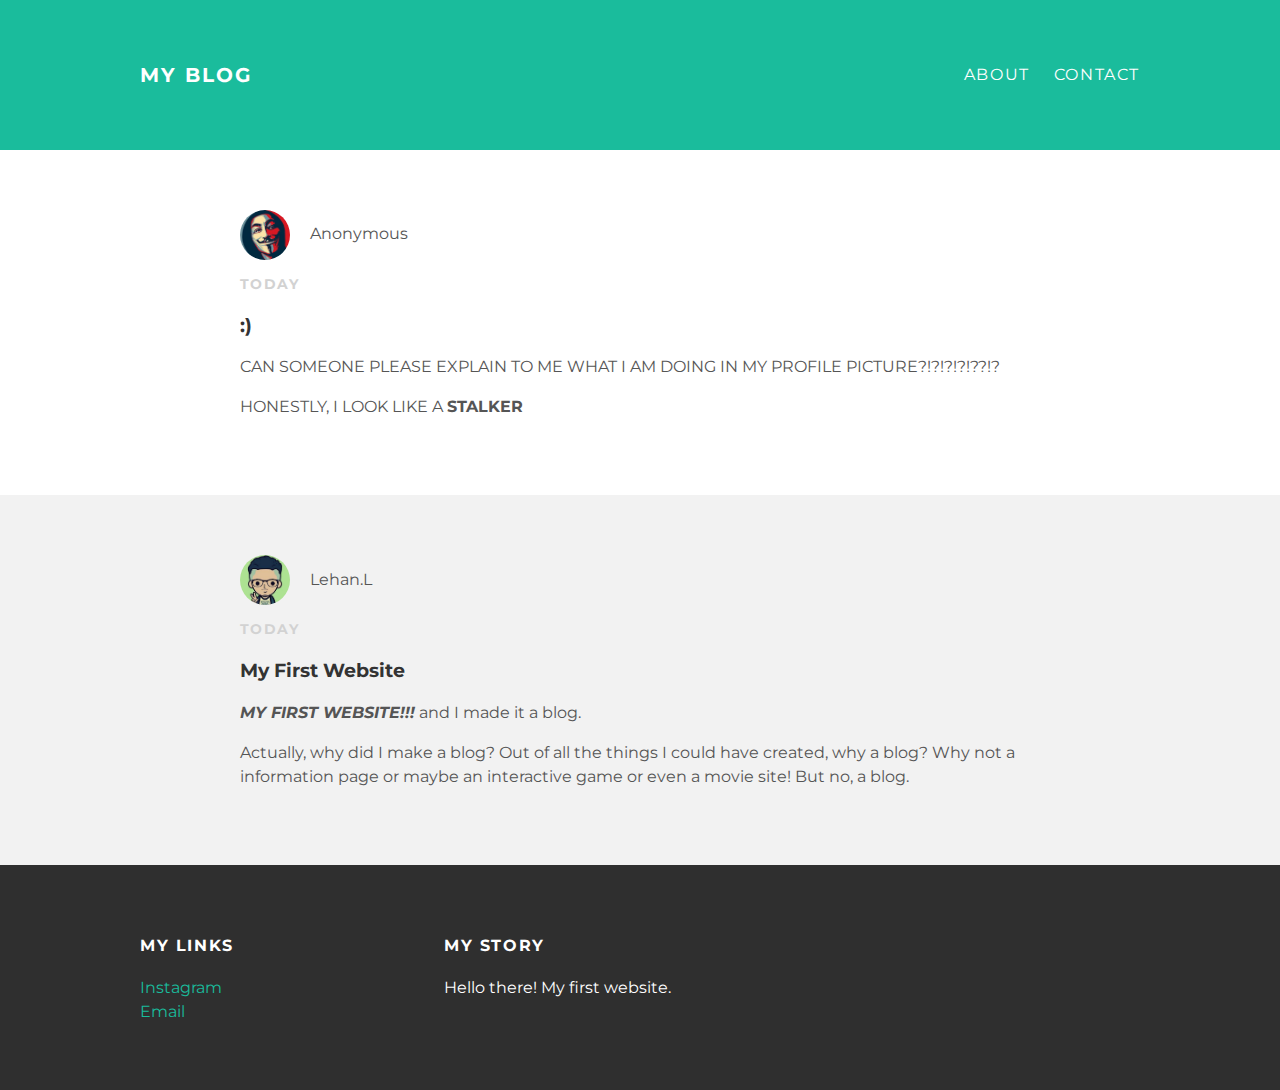
<file: index.html>
<!doctype html>
<html>
<head>
<title>My Blog</title>
	<link rel="stylesheet"
		  type="text/css"
		  href="styles.css">
</head>
<body>
	<div id="header">
		<div class="container">
			<a id="header-title" href="index.html">My Blog</a>
			<ul id="header-nav">
				<li><a href="about.html">About</a></li>
				<li><a href="contact.html">Contact</a></li>
			</ul>
		</div>
	</div>
	<div id="content">
		<div class="post-container">
			<div class="post">
				<div class="post-author">
					<img src="H4CKER.jpeg" alt="Error">
					<span>Anonymous</span>
				</div>
				<p class="post-date">Today</p>
				<h3 class="post-title">:)</h3>
				<div class="post-content">
					<p>CAN SOMEONE PLEASE EXPLAIN TO ME WHAT I AM DOING IN MY PROFILE PICTURE?!?!?!?!??!?</p>
					<p>HONESTLY, I LOOK LIKE A <strong>STALKER</strong></p>
				</div>
			</div>
			<div class="post-container">
			<div class="post">
				<div class="post-author">
					<img src="Me.jpeg" alt="Error">
					<span>Lehan.L</span>
				</div>
				<p class="post-date">Today</p>
				<h3 class="post-title">My First Website</h3>
				<div class="post-content">
					<p><strong><em>MY FIRST WEBSITE!!!</em></strong> and I made it a blog.</p>
					<p>Actually, why did I make a blog? Out of all the things I could have created, why a blog? Why not a information page or maybe an interactive game or even a movie site! But no, a blog.</p>
				</div>
			</div>
		</div>
	</div>
	</div>
	
	<div id="footer">
		<div class="container">
			<div class="column">
				<h4>My Links</h4>
				<p>
				<a href="https://www.instagram.com/leling727/">Instagram</a>
				<br>
				<a href="mailto:s07131@sheldoncollege.com">Email</a>
				</p>
			</div>
			<div class="column">
				<h4>My Story</h4>
				<p>Hello there! My first website.</p>
			</div>
		</div>
	</div>
</body>
</html>
</file>
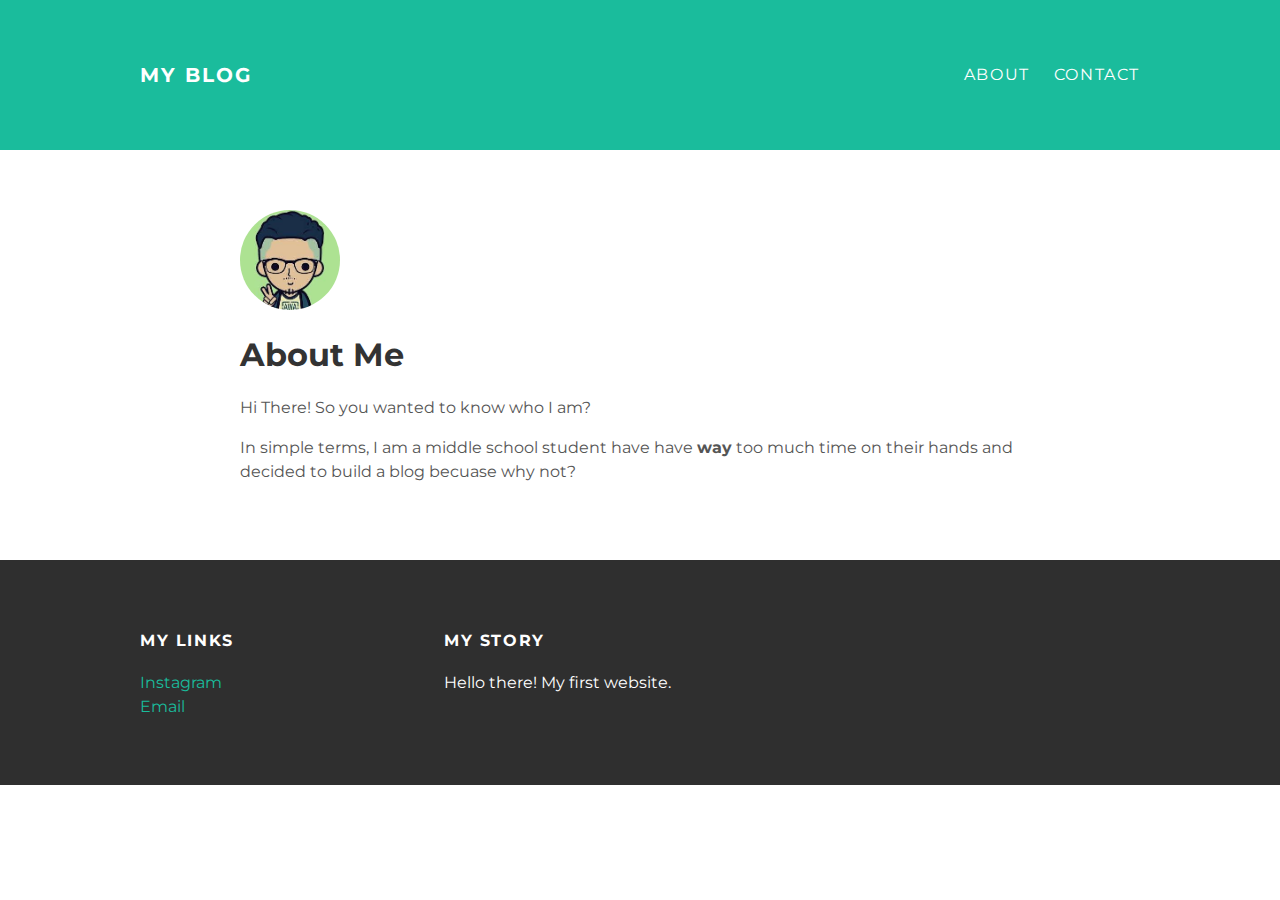
<file: about.html>
<!doctype html>
<html>
<head>
<title>My Blog</title>
	<link rel="stylesheet"
		  type="text/css"
		  href="styles.css">
</head>
<body>
	<div id="header">
		<div class="container">
			<a id="header-title" href="index.html">My Blog</a>
			<ul id="header-nav">
				<li><a href="about.html">About</a></li>
				<li><a href="contact.html">Contact</a></li>
			</ul>
		</div>
	</div>
	<div id="content">
		<div class="container">
			<div class="about">
				<div class="about-author">
					<img src="Me.jpeg" width="100" height="100" alt="Error">
				</div>
				<h1 class="post-title">About Me</h1>
				<div class="about-content">
					<p>Hi There! So you wanted to know who I am?</p>
					<!--Wow, you traced me all the way over here-->
					<!--ok, i'll tell you, but please don't tell anyone else-->
					<!--its my iLinQ password you see-->
					<!--anyways, password is /_|-||=|50727-->
					<p>In simple terms, I am a middle school student have have <strong>way</strong> too much time on their hands and decided to build a blog becuase why not?</p>
				</div>
			</div>
		</div>
	</div>
	
	<div id="footer">
		<div class="container">
			<div class="column">
				<h4>My Links</h4>
				<p>
				<a href="https://www.instagram.com/leling727/">Instagram</a>
				<br>
				<a href="mailto:s07131@sheldoncollege.com">Email</a>
				</p>
			</div>
			<div class="column">
				<h4>My Story</h4>
				<p>Hello there! My first website.</p>
			</div>
		</div>
	</div>
</body>
</html>
</file>
<file: styles.css>
@import url(https://fonts.googleapis.com/css?family=Montserrat:400,700);
body {
	color: #555;
	margin: 0;
	
	font-family: 'Montserrat', sans-serif;
}
#header {
	background-color: #1abc9c;
	height: 150px;
	line-height: 150px;
}
#header a{
	color: white;
	text-decoration: none;
	text-transform: uppercase;
	letter-spacing: 0.1em;
}
#header a:hover{
	color: #222222;
}
#header-title{
	display: block;
	float: left;
	font-size: 20px;
	font-weight: bold;
}
#header-nav{
	display: block;
	float: right;
	margin-top: 0;
}
#header-nav li{
	display: inline;
	padding-left: 20px;
}
.container{
	max-width: 1000px;
	margin: 0 auto;
}
#footer{
	background-color: #2f2f2f;
	padding: 50px 0;
}
.column {
	min-width: 300px;
	display: inline-block;
	vertical-align: top;
}
#footer h4 {
	color: white;
	text-transform: uppercase;
	letter-spacing: 0.1em;
}
#footer p {
	color: white;
}
a {
	color: #1abc9c;
	text-decoration: none;
}
a:hover {
	color: #F6A623;
}
.post, .about {
	max-width: 800px;
	margin: 0 auto;
	padding: 60px 0;
}
.post-author img {
	width: 50px;
	height: 50px;
	vertical-align: middle;
}
.post-author span {
	margin-left: 16px;
}
.post-date  {
	color: #D2D2D2;
	
	font-size: 14px;
	font-weight: bold;
	text-transform: uppercase;
	letter-spacing: 0.1em;
}
h1, h2, h3, h4 {
	color: #333;
}
p {
	line-height: 1.5;
}
.post-author img, .about-author img {
	border-radius: 50%;
}
.post-container:nth-child(even) {
	background-color: #f2f2f2;
}
</file>
